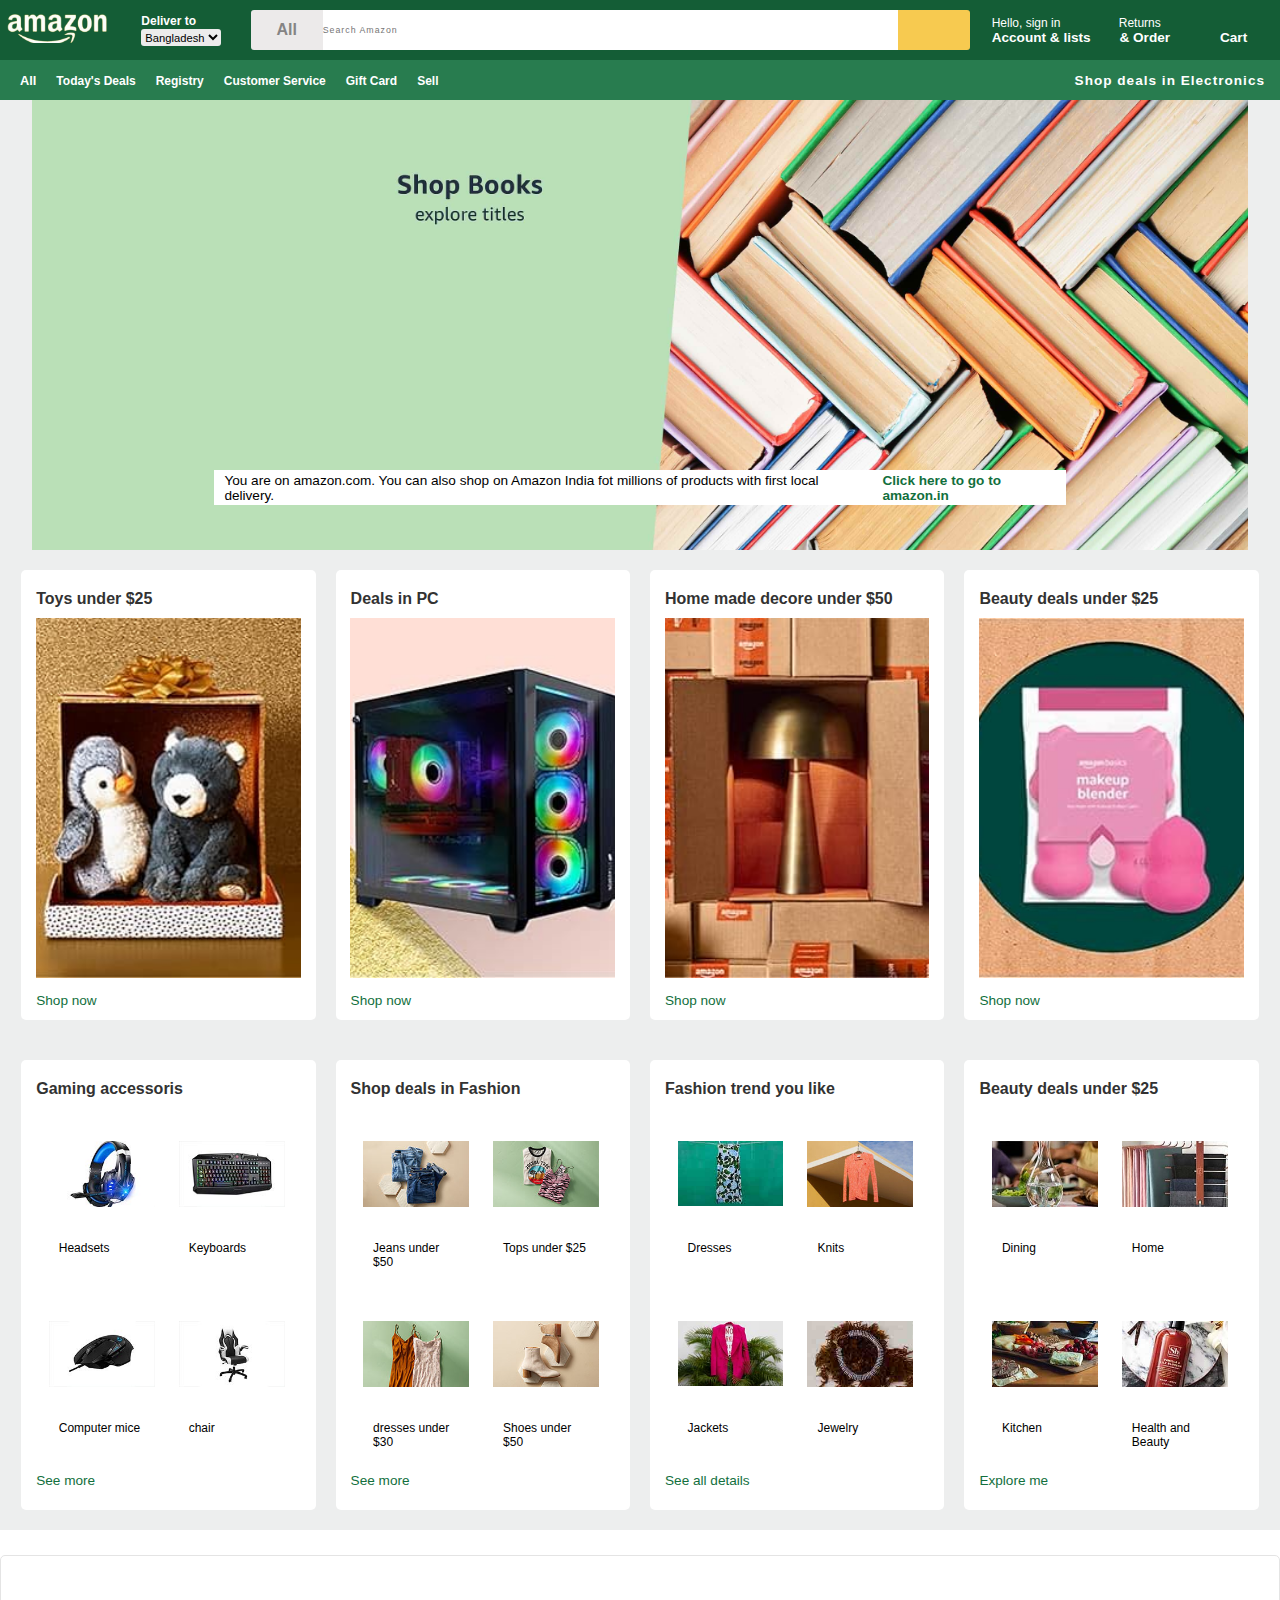
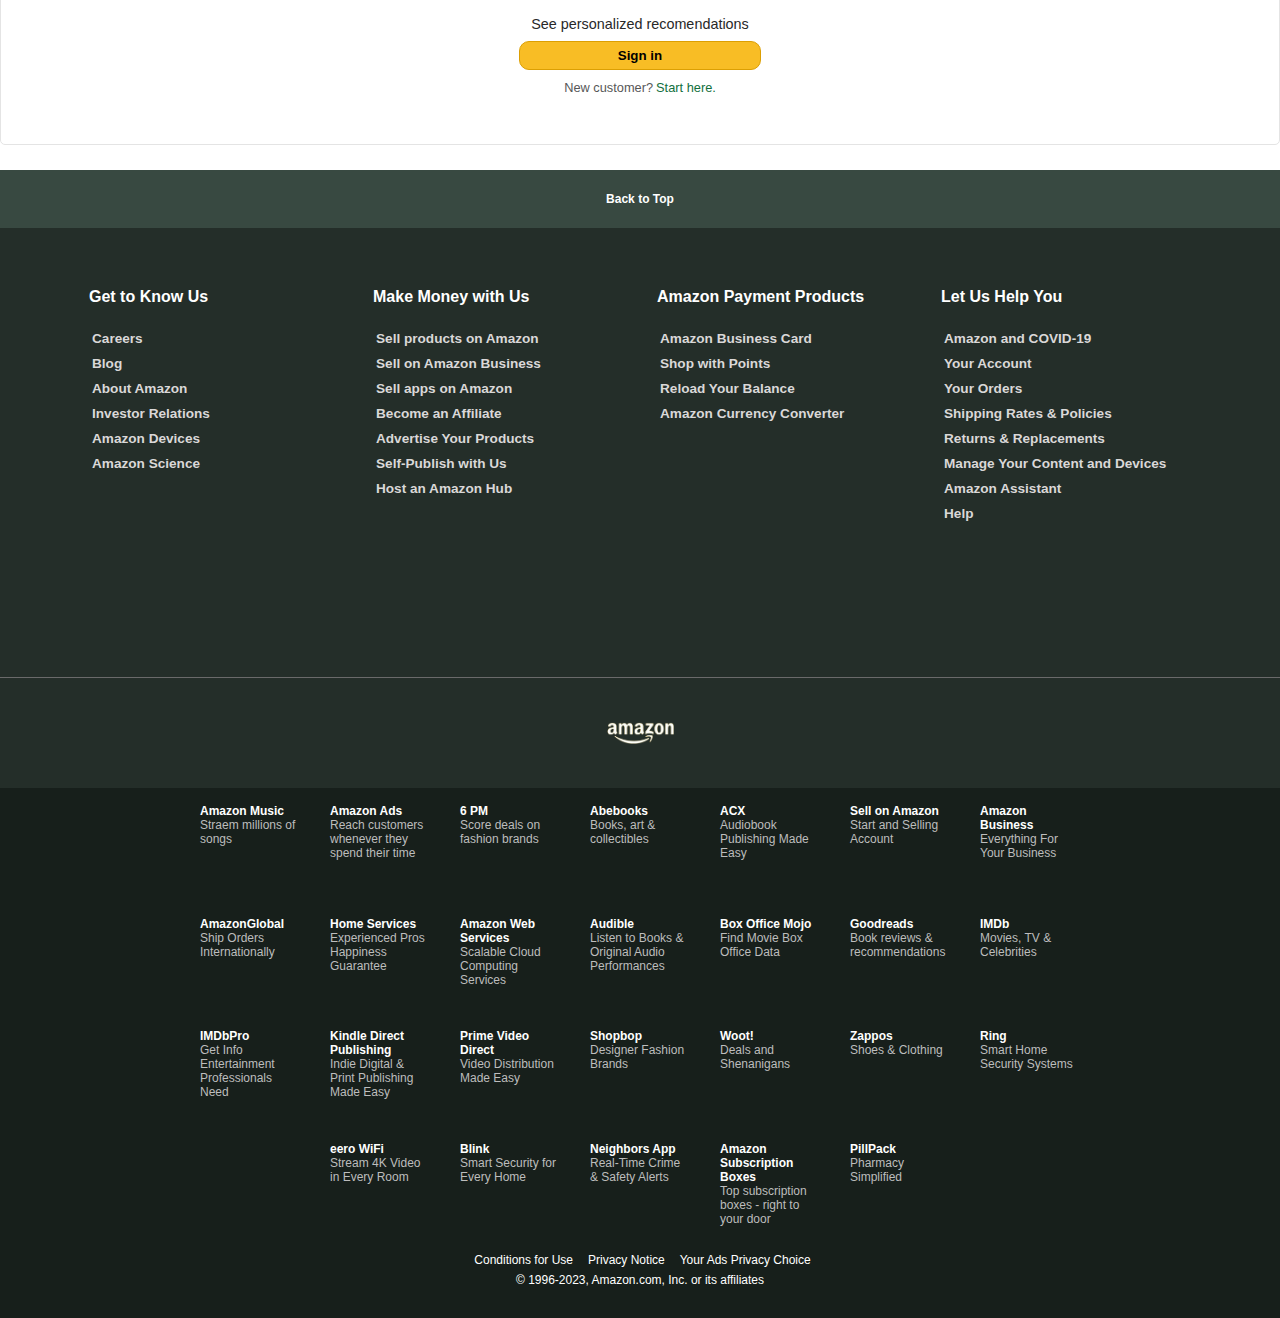
<file: index.html>
<!DOCTYPE html>
<html lang="en">
<head>
    <meta charset="UTF-8">
    <meta name="viewport" content="width=device-width, initial-scale=1.0">
    <title>nav_practice</title>
    <link rel="stylesheet" href="./styles.css">
    <link rel="stylesheet" media="screen and (min-width: 1200px)" href="./large_laptop.css">
    <link rel="stylesheet" media="screen and (min-width: 992px) and (max-width: 1200px)" href="./laptop.css">
    <link rel="stylesheet" media="screen and (min-width: 768px) and (max-width: 992px)" href="./landscap.css">
    <link rel="stylesheet" media="screen and (min-width: 600px) and (max-width: 768px)" href="./tablet.css">
    <link rel="stylesheet" media="screen and (max-width: 600px)" href="./mobile.css">
    <link rel="stylesheet" href="https://cdnjs.cloudflare.com/ajax/libs/font-awesome/6.5.1/css/all.min.css" integrity="sha512-DTOQO9RWCH3ppGqcWaEA1BIZOC6xxalwEsw9c2QQeAIftl+Vegovlnee1c9QX4TctnWMn13TZye+giMm8e2LwA==" crossorigin="anonymous" referrerpolicy="no-referrer" />
</head>
<body>
    <header>
        <div class="nav">

            <!-- nav logo -->
            <div class="nav_logo ">
                <div class="nav_logo_img">

                </div>
            </div>
    
            <!-- nav location -->
            <div class="nav_location ">
                <div class="location_logo">
                    <i class="fa-solid fa-location-dot"></i>
                </div>
                <div class="location_details">
                    <h5>Deliver to</h5>
                    <select class="country_selection" name="country" id="">
                        <option value="country">Bangladesh</option>
                        <option value="country">India</option>
                        <option value="country">Pakistan</option>
                        <option value="country">Nepal</option>
                        <option value="country">Sri-lanka</option>
                        <option value="country">Mayanmar</option>
                    </select>
                </div>
            </div>

            <div class="nav_search">
                <div class="search_type">
                    all
                </div>
                <div class="nav_search_bar">
                    <input class="nav_search_bar_details" type="text" placeholder="search amazon">
                </div>
                <div class="nav_search_logo">
                    <i class="fa-sharp fa-solid fa-magnifying-glass"></i>
                </div>
            </div>

            <div class=" nav_sign border">
                <a href="./sign.html">
                    <h5>Hello, sign in</h5>
                    <h1>Account & lists</h1>
                </a>
                
            </div>

            <div class="nav_returns border">
                <h5>Returns</h5>
                <h1>& Order</h1>
            </div>

            <div class="nav_cart border">
                <div class="nav_cart_logo">
                    <i class="fa-solid fa-cart-plus"></i>
                </div>
                <p>cart</p>
            </div>
            
        </div>
        <div class="nav_details">
            <ul class="nav_links  ">
                <li>
                    <a href="#" class="menue border1 " >
                      <i class="fa-solid fa-bars"></i>
                      <p>all</p>
                    </a>
                </li>
                <li>
                    <a href="#" class="border1">today's deals</a>
                </li> 
                <li>
                    <a href="#" class="border1">registry</a>
                </li> 
                <li>
                    <a href="#" class="border1">customer service</a>
                </li>
                <li>
                    <a href="#" class="border1">gift card</a>
                </li>
                <li>
                    <a href="#" class="border1">sell</a>
                </li> 
            </ul>
            <p1 class="border2">
                Shop deals in Electronics
            </p1>
        </div>
    </header>

    <!-- .....hero section....... -->

    <div class="hero_section">
        <div class="hero_section_background">
            <p>
            You are on amazon.com. You can also shop on Amazon India fot millions of products with first local delivery.
            <a href="#">Click here to go to amazon.in</a>
            </p>
        </div>
        
    </div>

    <!-- ........shop section....... -->
         
    <div class="shop">

        <!-- first row for shop  -->
        <div class="box">
            <h2>Toys under $25</h2>
            <div class="box_image_1">
                <div class="box1"></div>
            </div>
            <p>Shop now</p>
        </div>
        <div class="box">
            <h2>Deals in PC</h2>
            <div class="box_image_1">
                <div class="box2"></div>
            </div>
            <p>Shop now</p>
        </div>
        <div class="box">
            <h2>Home made decore under $50</h2>
            <div class="box_image_1">
                <div class="box3"></div>
            </div>
            <p>Shop now</p>
        </div>
        <div class="box">
            <h2>Beauty deals under $25</h2>
            <div class="box_image_1">
                <div class="box4"></div>
            </div>
            <p>Shop now</p>
        </div>

        <!-- second row for shop  -->

        <div class="box">
            <h2>Gaming accessoris</h2>
            <div class="box_image_2">
                <div class="box4_1">
                    <div class="box4_1_1"></div>
                    <p>Headsets</p>
                </div>
                <div class="box4_1">
                    <div class="box4_1_2"></div>
                    <p>Keyboards</p>
                </div>
                <div class="box4_1">
                    <div class="box4_1_3"></div>
                    <p>Computer mice</p>
                </div>
                <div class="box4_1">
                    <div class="box4_1_4"></div>
                    <p>chair</p>
                </div>
            </div>
            <p>See more</p>
        </div>
        <div class="box">
            <h2>Shop deals in Fashion</h2>
            <div class="box_image_2">
                <div class="box4_1">
                    <div class="box4_1_5"></div>
                    <p>Jeans under $50</p>
                </div>
                <div class="box4_1">
                    <div class="box4_1_6"></div>
                    <p>Tops under $25</p>
                </div>
                <div class="box4_1">
                    <div class="box4_1_7"></div>
                    <p>dresses under $30</p>
                </div>
                <div class="box4_1">
                    <div class="box4_1_8"></div>
                    <p>Shoes under $50</p>
                </div>
            </div>
            <p>See more</p>
        </div>
        <div class="box">
            <h2>Fashion trend you like</h2>
            <div class="box_image_2">
                <div class="box4_1">
                    <div class="box4_1_9"></div>
                    <p>Dresses</p>
                </div>
                <div class="box4_1">
                    <div class="box4_1_10"></div>
                    <p>Knits</p>
                </div>
                <div class="box4_1">
                    <div class="box4_1_11"></div>
                    <p>Jackets</p>
                </div>
                <div class="box4_1">
                    <div class="box4_1_12"></div>
                    <p>Jewelry</p>
                </div>
            </div>
            <p>See all details</p>
        </div>
        <div class="box">
            <h2>Beauty deals under $25</h2>
            <div class="box_image_2">
                <div class="box4_1">
                    <div class="box4_1_13"></div>
                    <p>Dining</p>
                </div>
                <div class="box4_1">
                    <div class="box4_1_14"></div>
                    <p>Home</p>
                </div>
                <div class="box4_1">
                    <div class="box4_1_15"></div>
                    <p>Kitchen</p>
                </div>
                <div class="box4_1">
                    <div class="box4_1_16"></div>
                    <p>Health and Beauty</p>
                </div>
            </div>
            <p>Explore me</p>
        </div>
    </div>

    <!-- ......footer...... -->

    <footer>
        <!-- footer sign -->
        <div class="footer_sign">
            <p1>See personalized recomendations</p1>
            <div class="footer_button">
                <button>Sign in </button>
            </div>
            <p2>New customer?<a href="#">Start here.</a></p2>
        </div>

        <!-- back to top section -->
        <div class="back_to_top">
            <p>Back to Top</p>
        </div>

        <!-- footer link -->
        <div class="footer_link">
            <div class="footer_link_part">
                <h2>Get to Know Us</h2>
                <p>Careers</p>
                <p> Blog</p>
                <p> About Amazon</p>
                <p> Investor Relations</p>
                <p>Amazon Devices</p>
                <p>Amazon Science</p>
            </div>
            <div class="footer_link_part">
                <h2>Make Money with Us</h2>
                <p>Sell products on Amazon</p>
                <p>Sell on Amazon Business</p>
                <p>Sell apps on Amazon</p>
                <p>Become an Affiliate</p>
                <p>Advertise Your Products</p>
                <p>Self-Publish with Us</p>
                <p>Host an Amazon Hub</p>
            </div>
            <div class="footer_link_part">
                <h2>Amazon Payment Products</h2>
                <p>Amazon Business Card</p>
                <p>Shop with Points</p>
                <p>Reload Your Balance</p>
                <p>Amazon Currency Converter</p>
            </div>
            <div class="footer_link_part">
                <h2>Let Us Help You</h2>
                <p>Amazon and COVID-19</p>
                <p>Your Account</p>
                <p>Your Orders </p>
                <p>Shipping Rates & Policies</p>
                <p>Returns & Replacements</p>
                <p>Manage Your Content and Devices</p>
                <p>Amazon Assistant</p>
                <p>Help</p>
            </div>
        </div>

        <!-- footer logo -->
        <div class="footer_logo">
            <img src="./images/amazon_logo-removebg-preview.png" alt="">
        </div>
    </footer>

    <!-- .......copy right...... -->

    <div class="copy_right">
        <div class="copy_right_top">
            <div class="copy_right_deals">
                <div class="copy_right_links">
                    <h6>Amazon Music</h6>
                    <p>Straem millions of songs</p>
                </div>
                <div class="copy_right_links">
                    <h6>Amazon Ads</h6>
                    <p>Reach customers whenever they spend their time</p>
                </div>
                <div class="copy_right_links">
                    <h6>6 PM</h6>
                    <p>Score deals on fashion brands</p>
                </div>
                <div class="copy_right_links">
                    <h6>Abebooks</h6>
                    <p>Books, art & collectibles</p>
                </div>
                <div class="copy_right_links">
                    <h6>ACX</h6>
                    <p>Audiobook Publishing Made Easy</p>
                </div>
                <div class="copy_right_links">
                    <h6>Sell on Amazon</h6>
                    <p>Start and Selling Account</p>
                </div>
                <div class="copy_right_links">
                    <h6>Amazon Business </h6>
                    <p>Everything For Your Business</p>
                </div>
                <div class="copy_right_links">
                    <h6>AmazonGlobal</h6>
                    <p>Ship Orders Internationally</p>
                </div>
                <div class="copy_right_links">
                    <h6>Home Services</h6>
                    <p>Experienced Pros Happiness Guarantee</p>
                </div>
                <div class="copy_right_links">
                    <h6>Amazon Web Services</h6>
                    <p>Scalable Cloud Computing Services</p>
                </div>
                <div class="copy_right_links">
                    <h6>Audible</h6>
                    <p>Listen to Books & Original Audio Performances</p>
                </div>
                <div class="copy_right_links">
                    <h6>Box Office Mojo</h6>
                    <p>Find Movie Box Office Data</p>
                </div>
                <div class="copy_right_links">
                    <h6>Goodreads</h6>
                    <p>Book reviews & recommendations</p>
                </div>
                <div class="copy_right_links">
                    <h6>IMDb</h6>
                    <p>Movies, TV & Celebrities</p>
                </div>
                <div class="copy_right_links">
                    <h6>IMDbPro</h6>
                    <p>Get Info Entertainment Professionals Need</p>
                </div>
                <div class="copy_right_links">
                    <h6>Kindle Direct Publishing</h6>
                    <p>Indie Digital & Print Publishing Made Easy</p>
                </div>
                <div class="copy_right_links">
                    <h6>Prime Video Direct</h6>
                    <p>Video Distribution Made Easy</p>
                </div>
                <div class="copy_right_links">
                    <h6>Shopbop</h6>
                    <p>Designer Fashion Brands</p>
                </div>
                <div class="copy_right_links">
                    <h6>Woot!</h6>
                    <p>Deals and Shenanigans</p>
                </div>
                <div class="copy_right_links">
                    <h6>Zappos</h6>
                    <p>Shoes & Clothing</p>
                </div>
                <div class="copy_right_links">
                    <h6>Ring</h6>
                    <p>Smart Home Security Systems</p>
                </div>
                <div class="copy_right_links">
                    <h6>eero WiFi</h6>
                    <p>Stream 4K Video in Every Room</p>
                </div>
                <div class="copy_right_links">
                    <h6>Blink</h6>
                    <p>Smart Security for Every Home</p>
                </div>
                <div class="copy_right_links">
                    <h6>Neighbors App</h6>
                    <p>Real-Time Crime & Safety Alerts</p>
                </div>
                <div class="copy_right_links">
                    <h6>Amazon Subscription Boxes</h6>
                    <p>Top subscription boxes - right to your door</p>
                </div>
                <div class="copy_right_links">
                    <h6>PillPack</h6>
                    <p>Pharmacy Simplified</p>
                </div>
            </div>
        </div>
        <div class="copy_right_bottom">
            <div class="copy_right_bottom_conditions">
                <h6>Conditions for Use</h6>
                <h6>Privacy Notice</h6>
                <h6>Your Ads Privacy Choice</h6>
            </div>
            <div class="copy_right_details">
                <p>&copy; 1996-2023, Amazon.com, Inc. or its affiliates</p>
            </div>
        </div>
    </div>
    
</body>
</html>
</file>
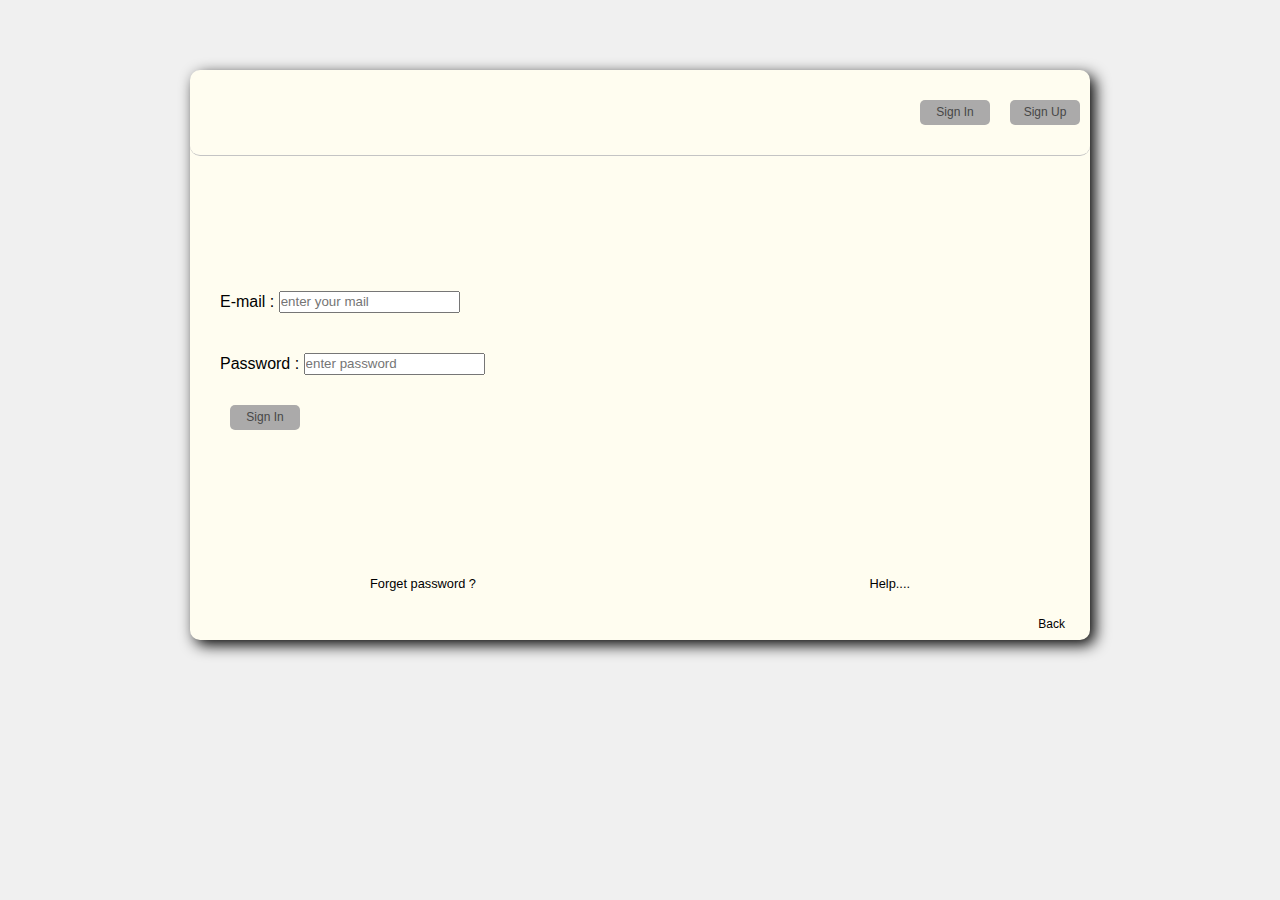
<file: sign.html>
<!DOCTYPE html>
<html lang="en">
<head>
    <meta charset="UTF-8">
    <meta name="viewport" content="width=device-width, initial-scale=1.0">
    <title>Amazon_sign</title>
    <link rel="stylesheet" href="https://cdnjs.cloudflare.com/ajax/libs/font-awesome/6.5.1/css/all.min.css" integrity="sha512-DTOQO9RWCH3ppGqcWaEA1BIZOC6xxalwEsw9c2QQeAIftl+Vegovlnee1c9QX4TctnWMn13TZye+giMm8e2LwA==" crossorigin="anonymous" referrerpolicy="no-referrer" />
    <link rel="stylesheet" href="./sign.css">
</head>
<body>
    <div class="sign_form">
        <div class="button">
            <div class="sign_in_button">
                <button>sign in</button>
            </div>
            <div class="sign_up_button">
                <button>sign up</button>
            </div>
        </div>
        <div class="sign_in_form">
            <label for="mail">
                E-mail : <input type="text" placeholder="enter your mail" id="mail">
            </label>
            <label for="password">
                Password : <input type="password" placeholder="enter password" id="password">
            </label>
            <button>sign in <i class="fa-solid fa-arrow-right-from-bracket"></i></button>
        </div>
        <div class="form_link">
            <a href="#">Forget password ?</a>
            <a href="#">Help....</a>
        </div>
        <div>
            <a href="index.html" class="sign_in_back">
                <i class="fa-solid fa-angles-left "></i>
                <p>Back</p>
            </a>
        </div>
       
    </div>

</body>
</html>
</file>
<file: styles.css>
*{
    margin: 0px;
    padding: 0px;
    box-sizing: border-box;
    font-family: Arial, Helvetica, sans-serif;
    /* background-color: rgb(237, 237, 237); */
    /* text-align: center; */
}
/* .......nav........ */
.nav{
    /* border: 1px solid red; */
    height: 60px;
    background-color: #145d36;
    display: flex;
    justify-content: center;
    align-items: center; 
    cursor: pointer;
}
.border:hover{
    border: 1px solid white;
    border-radius: 3px;
}
/* ........nav logo....... */
.nav_logo {
    width: 100px;
    height: 35px;
    margin-left: 7px;
}
.nav_logo_img{
    background-image:url(./images/amazon_logo-removebg-preview.png);
    width: 100px;
    height:30px;
    background-repeat: no-repeat;
    background-size: cover;
    display: flex;
    justify-content: center;
    align-items: center;
    
}
/* ..........nav location.......... */

.nav_location{
    /* border: 1px solid red; */
    width: 120px;
    height: 40px;
    display: flex;
    justify-content: center;
    align-items: center;
    color: white;
    margin-left: 20px;
}
.location_logo{
    /* border: 1px solid red; */
    margin-top: 9px;
    margin-right: 5px;
    font-size: 16px;
}
.nav_location h5{
   font-size: .75rem;
}
.country_selection{
    height: 17px;
    font-size: .70rem;
    border: none;
    background-color: #ececec;
    border-radius: 3px;
}

/* ........nav search.......... */

.nav_search{
    /* border: 1px solid red; */
    display: flex;
    justify-content: center;
    align-items: center;
    width: 65%;
    height: 40px;
    margin-left: 20px;
}
.nav_search:hover{
    box-shadow: 2px 2px 5px black;
}

.search_type{
    /* border: 1px solid red; */
    height: 100%;
    width: 5%;
    display: flex;
    justify-content: center;
    align-items: center;
    text-transform: capitalize;
    font-size: 1rem;
    font-weight: 600;
    color: rgb(133, 132, 132);
    border-top-left-radius:3px ;
    border-bottom-left-radius:3px ;
    background-color: rgb(236, 234, 234);
}
.nav_search_bar{
    height: 100%;
    width: 90%;
    display: flex;
    justify-content: center;
    align-items: center;
    border-style: none;
}
.nav_search_bar_details{
    height: 100%;
    width: 100%;
    text-transform: capitalize;
    font-size: .55rem;
    letter-spacing: 1px;
    font-weight:400;
    border-style: none;
}
.nav_search_logo{
    /* border: 1px solid red; */
    border-style: none;
    height: 100%;
    width: 15%;
    display: flex;
    justify-content: center;
    align-items: center;
    color: rgb(72, 72, 71);
    border-top-right-radius: 3px;
    border-bottom-right-radius: 3px;
    font-weight: 900;
    background-color: rgb(247, 202, 80);
}

/* ...........nav sign......... */

.nav_sign{
    /* border: 1px solid red; */
    height: 40px;
    width: 130px;
    display: flex;
    flex-direction: column;
    justify-content: center;
    align-items: center;
    color: white;
    margin-left: 15px;
}
.nav_sign a{
    text-decoration: none;
    color: white;
}
.nav_sign h5{
    font-size: 0.75rem;
    font-weight: lighter;
    margin-left: 0px;
}
.nav_sign h1{
    font-size: .85rem;
    font-weight: 600;
}

/* .............nav returns............ */
.nav_returns{
    
    /* border: 1px solid red; */
    height: 40px;
    width: 75px;
    display: flex;
    flex-direction: column;
    justify-content: center;
    align-items: center;
    color: white;
    margin-left: 15px;
}
.nav_returns h5{
    font-size: 0.75rem;
    font-weight: lighter;
    margin-left: -10px;
}
.nav_returns h1{
    font-size: .85rem;
    font-weight: 600;
}

/* .........nav cart......... */

.nav_cart{
    /* border: 1px solid red; */
    height: 40px;
    width: 90px;
    display: flex;
    justify-content: center;
    align-items: center;
    margin-left: 15px;
}
.nav_cart_logo{
    /* border: 1px solid red; */
    font-size: 30px;
    color: white;
}
.nav_cart p{
    /* border: 1px solid red; */
    font-size: .85rem;
    text-transform: capitalize;
    font-weight: 900;
    color: white;
    margin-left: 5px;
    margin-top: 15px;
}

/* .........nav details.......... */

.nav_details{
    /* border: 1px solid red; */
    width: 100%;
    height: 40px;
    background-color:#287c4f ;
    display: flex;
    justify-content:flex-start;
    align-items: center;
    box-sizing: border-box;
}
.nav_links{
    display: flex;
    justify-content: flex-start;
    align-items: center;
    text-decoration: none;
    width: 80%;
}
.nav_links li{
    /* border: 1px solid red; */
    list-style-type: none;
    height: 100%;
}
.nav_links li a{
    /* border: 1px solid red; */
    height: 100%;
    text-decoration: none;
    color: white;
    text-transform:capitalize;
    padding: 10px;
    margin-left: 10px;
    cursor: pointer;
    font-size: .75rem;
    font-weight: 600;
    /* display: block; */
    padding: 10px 5px;
    
}
.menue{
    /* border: 1px solid red; */
    display: flex;
    justify-content: center;
    align-items: center;
    text-decoration: none;
}
.menue i{
    font-size: 1rem;
    /* padding-right: 5px; */
    margin-right: 5px;
}
.menue p{
    font-size: .80rem;
    font-weight: 900;
}

.border1:hover{
    color: #e8eae8;
    text-shadow: 1px 1px 2px black;
    transition: 0.3s;
}
.nav_details p1{
    /* border: 1px solid red; */
    color: white;
    font-size: .85rem;
    font-weight: 600;
    letter-spacing: 1px;
    height: 30px;
    width: 20% ;
    /* text-align: center;
    align-items: center; */
    display: flex;
    justify-content: flex-end;
    align-items: center;
    cursor: pointer;
    padding-right: 15px;
}

/* ..........hero_section......... */
 
/* hero background image  */
.hero_section{
    width: 100%;
    display: flex;
    justify-content: center;
    align-items: center;
    background-color: #ecededef;
}
.hero_section_background{
    background-image: url(./images/background_1.jpg);
    width: 95%;
    height: 450px;
    background-repeat: no-repeat;
    background-size: cover;
    display: flex;
    justify-content: center;
    align-items:flex-end;
    cursor: pointer;
}

/* hero section text   */
           
.hero_section p{
    font-size: .85rem;
    background-color: white;
    height: 35px;
    width: 70%;
    display: flex;
    justify-content: center;
    align-items: center;
    margin-bottom: 45px;
}
.hero_section p a{
    text-decoration: none;
    color: #126f3d;
    font-size: .85rem;
    font-weight: 600;
    margin-left: 10px;
}

/* ..........shop........... */

.shop{
    /* border: 1px solid red; */
    width: 100%;
    display: flex;
    justify-content: center;
    align-items: center;
    flex-wrap: wrap;
    background-color: #ecededef;
}

/* ............first row......... */

.box{
    /* border: 1px solid red; */
    width: 23%;
    height: 500px;
    margin: 20px 10px;
    padding: 10px;
    background-color: white;
    border-radius: 5px;
}
.box h2{
    font-size: 1.25rem;
    color: rgb(50, 50, 50);
    margin-top: 20px;
    margin-left: 18px;
    cursor: pointer;
}
.box_image_1{
    /* border: 1px solid red; */
    width: 90%;
    height: 80%;
    margin-left: 20px;
    margin-top: 10px;
   
}
.box1{
    /* border: 1px solid blue; */
    height: 100%;
    width: 100%;
    background-image: url(./images/box1.jpg);
    background-repeat: no-repeat;
    background-size: cover;
    background-position: center;
}
.box2{
    /* border: 1px solid blue; */
    height: 100%;
    width: 100%;
    background-image: url(./images/box2.jpg);
    background-repeat: no-repeat;
    background-size: cover;
    background-position: center;
}
.box3{
    /* border: 1px solid blue; */
    height: 100%;
    width: 100%;
    background-image: url(./images/box3.jpg);
    background-repeat: no-repeat;
    background-size: cover;
    background-position: center;
}
.box4{
    /* border: 1px solid blue; */
    height: 100%;
    width: 100%;
    background-image: url(./images/box4.jpg);
    background-repeat: no-repeat;
    background-size: cover;
    background-position: center;
}

.box p{
    font-size: .85rem;
    color:#126f3d ;
    padding: 5px;
    margin-top: 10px;
    margin-left: 13px;
    cursor: pointer;
}

.box p:hover{
    text-decoration: underline;
}

/* ...........second row............ */

.box_image_2{
    /* border: 1px solid red; */
    width: 90%;
    height: 80%;
    margin-left: 20px;
    margin-top: 10px;
    display: flex;
    justify-content: center;
    align-items: center;
    flex-wrap: wrap;
}
.box4_1{
    height: 40%;
    width: 40%;
    /* border: 1px solid red; */
    margin: 15px;
}
.box4_1_1{
    background-image: url(./images/box4_1_1.jpg);
    height: 80%;
    width: 100%;
    background-repeat: no-repeat;
    background-size: contain;
    background-position: center;
}
.box4_1_2{
    height: 80%;
    width: 100%;
    background-image:url(./images/box4_1_2.jpg);
    background-repeat: no-repeat;
    background-size:contain;
    background-position: center;
}
.box4_1_3{
    height: 80%;
    width: 100%;
    background-image:url(./images/box4_1_3.jpg);
    background-repeat: no-repeat;
    background-size:contain;
    background-position: center;
}
.box4_1_4{
    height: 80%;
    width: 100%;
    background-image:url(./images/box4_1_4.jpg);
    background-repeat: no-repeat;
    background-size:contain;
    background-position: center;
}
.box4_1_5{
    height: 80%;
    width: 100%;
    background-image:url(./images/box4_1_5.jpg);
    background-repeat: no-repeat;
    background-size:contain;
    background-position: center;
}
.box4_1_6{
    height: 80%;
    width: 100%;
    background-image:url(./images/box4_1_6.jpg);
    background-repeat: no-repeat;
    background-size:contain;
    background-position: center;
}
.box4_1_7{
    height: 80%;
    width: 100%;
    background-image:url(./images/box4_1_7.jpg);
    background-repeat: no-repeat;
    background-size:contain;
    background-position: center;
}
.box4_1_8{
    height: 80%;
    width: 100%;
    background-image:url(./images/box4_1_8.jpg);
    background-repeat: no-repeat;
    background-size:contain;
    background-position: center;
}
.box4_1_9{
    height: 80%;
    width: 100%;
    background-image:url(./images/box4_1_9.jpg);
    background-repeat: no-repeat;
    background-size:contain;
    background-position: center;
}
.box4_1_10{
    height: 80%;
    width: 100%;
    background-image:url(./images/box4_1_10.jpg);
    background-repeat: no-repeat;
    background-size:contain;
    background-position: center;
}
.box4_1_11{
    height: 80%;
    width: 100%;
    background-image:url(./images/box4_1_11.jpg);
    background-repeat: no-repeat;
    background-size:contain;
    background-position: center;
}
.box4_1_12{
    height: 80%;
    width: 100%;
    background-image:url(./images/box4_1_12.jpg);
    background-repeat: no-repeat;
    background-size:contain;
    background-position: center;
}
.box4_1_13{
    height: 80%;
    width: 100%;
    background-image:url(./images/box4_1_13.jpg);
    background-repeat: no-repeat;
    background-size:contain;
    background-position: center;
}
.box4_1_14{
    height: 80%;
    width: 100%;
    background-image:url(./images/box4_1_14.jpg);
    background-repeat: no-repeat;
    background-size:contain;
    background-position: center;
}
.box4_1_15{
    height: 80%;
    width: 100%;
    background-image:url(./images/box4_1_15.jpg);
    background-repeat: no-repeat;
    background-size:contain;
    background-position: center;
}
.box4_1_16{
    height: 80%;
    width: 100%;
    background-image:url(./images/box4_1_16.jpg);
    background-repeat: no-repeat;
    background-size:contain;
    background-position: center;
}
.box4_1 p{
    color: black;
    margin: 10px;
    font-size: .75rem;
    cursor: pointer;
}
.box4_1 p:hover{
    text-decoration: none;
}

/* ........footer....... */

/* footer sign */

.footer_sign{
    border: 0.5px solid #e4e4e4;
    border-radius: 5px;
    width: 100%;
    height: 190px;
    text-align: center;
    margin: 25px 0px;
}
.footer_sign p1{
    display: block;
    margin-top: 60px;
    font-size: .90rem;
    color: #282828;
}
.footer_button{
    /* border: 1px solid red; */
    width: 100%;
    display: flex;
    justify-content: center;
    align-items: center;
}
.footer_sign .footer_button button{
    display: block;
    margin-top: 9px;
    height: 29px;
    width: 242px;
    margin-left: 0px;
    background-color:  #f8bd25;
    border:.5px solid #dc9f03;
    border-radius: 10px;
    font-weight: 600;
    cursor: pointer;
}
.footer_sign p2{
    margin-top: 10px;
    display: block;
    font-size: .80rem;
    color: #575757 ;
}
.footer_sign p2 a{
    margin-left: 3px;
    text-decoration: none;
    color: #126f3d;
}
.footer_sign p2 a:hover{
    color: #be4b21;
}

/* back to top section */

.back_to_top{
    /* border: 1px solid red; */
    height: 58px;
    width: 100%;
    display: flex;
    justify-content: center;
    align-items: center;
    background-color: #384941;
    cursor: pointer;
}
.back_to_top p{
    font-size: .75rem;
    color: white;
    font-weight: 600;
}
.back_to_top:hover{
    background-color: #4d5e56;
}

/* footer link */
.footer_link{
    /* border: 1px solid red; */
    height: 450px;
    width: 100%;
    display: flex;
    justify-content: center;
    align-items: center;
    background-color:#242e29 ;
    border-bottom: 0.5px solid rgb(106, 106, 106);
}
.footer_link_part{
    /* border: 1px solid red; */
    height: 300px;
    width: 250px;
    margin: 0px 17px 30px 17px;
    color: white;
    cursor: pointer;
}
.footer_link_part h2{
    font-size: 1rem;
    margin-bottom: 20px;
    font-weight: 600;
}
.footer_link_part p{
    font-size: .85rem;
    line-height: 25px;
    margin-left: 3px;
    color: rgb(218, 216, 216);
    font-weight: 600;
}
.footer_link_part p:hover{
    text-decoration: underline;
}

/* ......footer logo...... */
.footer_logo{
    background-color: #242e29;
    height: 110px;
    width: 100%;
    display: flex;
    justify-content: center;
    align-items: center;
}
.footer_logo img{
    width: 67px;
    cursor: pointer;
}

/* .......copy right...... */
.copy_right{
    /* border: 1px solid red; */
    height: 530px;
    width: 100%;
    background-color: #171f1b ;
}

/* copy right top */
.copy_right_top{
    /* border: 1px solid red; */
    height: 450px;
    width: 100%;
    display: flex;
    justify-content: center;
    align-items: center;
    flex-wrap: wrap;
}
.copy_right_deals{
    /* border: 1px solid red; */
    height: 450px;
    width: 60%;
    display: flex;
    justify-content: center;
    align-items: center;
    flex-wrap: wrap;
}
.copy_right_links{
    /* border: 1px solid red; */
    height: 80px;
    width: 100px;
    margin: 4px 30px;
    cursor: pointer;
}
.copy_right_links h6{
    font-size: .75rem;
    font-weight: 600;
    color: white;
}
.copy_right_links p{
    font-size: .75rem;
    color: rgb(189, 189, 189);
}
.copy_right_links h6:hover{
    text-decoration: underline;
}
.copy_right_links p:hover{
    text-decoration: underline;
}

/* copy right bottom */
.copy_right_bottom{
    /* border: 1px solid red; */
    height: 80px;
    width: 100%;
    color: white;
}
.copy_right_bottom_conditions{
    width: 100%;
    display: flex;
    justify-content: center;
    align-items: center;
}
.copy_right_bottom_conditions h6{
    /* border: 1px solid red; */
    display: inline-block;
    margin: 15px 5px 0px 10px;
    font-size: .75rem;
    font-weight: 400;
    cursor: pointer;
}
.copy_right_bottom_conditions h6:hover{
    text-decoration: underline;
}
.copy_right_details{
    font-size: .75rem;
    margin-top: 6px;
    display: flex;
    justify-content: center;
    align-items: center;
}
</file>
<file: large_laptop.css>
*{
    box-sizing: border-box;
    margin: 0px;
    padding: 0px;
}
/* ........nav search.......... */

.search_type{
    /* border: 1px solid red; */
    height: 100%;
    width: 10%;
}
.nav_search_bar{
    height: 100%;
    width: 80%;
}
.nav_search_logo{
    border-style: none;
    height: 100%;
    width: 10%;
}

/* .........nav cart......... */
.nav_cart{
    /* border: 1px solid red; */
    height: 40px;
    width: 90px;
    display: flex;
    justify-content: center;
    align-items: center;
    margin: 0px 10px 0px 15px;
}

/* ..........hero section......... */

/* hero section text   */
.hero_section p{
    padding-left: 10px;
}
.hero_section p a{
    text-decoration: none;
    color: #126f3d;
    font-size: .85rem;
    font-weight: 600;
    margin-left: 10px;
    padding-left: 20px;
}

/* ........shop....... */

/* ............first row......... */
.box{
    /* border: 1px solid red; */
    width: 23%;
    height: 450px;
    margin: 20px 10px;
    padding: 0px;
    background-color: white;
    border-radius: 5px;
}
.box h2{
    font-size: 1rem;
    margin-left: 15px;
}
.box_image_1{
    /* border: 1px solid red; */
    width: 90%;
    height: 80%;
    margin-left: 14.5px;
    margin-top: 10px;
}
.box p{
    font-size: .85rem;
    color:#126f3d ;
    padding: 5px;
    margin-top: 10px;
    margin-left: 10px;
    cursor: pointer;
}
/* ...........second row............ */
.box_image_2{
    /* border: 1px solid red; */
    width: 90%;
    height: 80%;
    margin-left: 13px;
    margin-top: 0px;
    display: flex;
    justify-content: center;
    align-items: center;
    flex-wrap: wrap;
}
.box4_1{
    height: 40%;
    width: 40%;
    /* border: 1px solid red; */
    margin: 12px;
}
.box4_1 p{
    color: black;
    margin: 5px;
    font-size: .75rem;
    cursor: pointer;
}
.box4_1 p:hover{
    text-decoration: none;
}

/* ........copy right....... */

.copy_right_deals{
    height: 450px;
    width: 80%;
    display: flex;
    justify-content: center;
    align-items: center;
    flex-wrap: wrap;
}
.copy_right_links{
    /* border: 1px solid red; */
    height: 80px;
    width: 100px;
    margin: 4px 15px;
    cursor: pointer;
}
</file>
<file: laptop.css>
*{
    box-sizing: border-box;
    margin: 0px;
    padding: 0px;
}
/* .......nav........ */
.nav{
    /* border: 1px solid red; */
    height: 45px;
    background-color: #09386b;
}
.border:hover{
    border: 1px solid white;
    border-radius: 3px;
}
/* ........nav logo....... */
.nav_logo {
    width: 110px;
    height: 30px;
    margin-left: 7px;
}
.nav_logo_img{
    width: 90px;
    height:30px;
}
/* ..........nav location.......... */

.nav_location{
    width: 125px;
    height: 30px;
}
.location_logo{
    margin-top: 7px;
    margin-right: 5px;
    font-size: 12px;
}
.nav_location h1{
    font-size: .75rem;
    font-weight: 600;
    text-transform: uppercase;
}
.nav_location h5{
   font-size: .70rem;
}
/* ........nav search.......... */

.nav_search{
    height: 30px;
    margin-left: 15px;
}
.nav_search:hover{
    box-shadow: 2px 2px 5px black;
}

.search_type{
    width: 10%;
    font-size: .70rem;
    font-weight: 900;
}
.nav_search_bar{
    height: 100%;
    width: 80%;
}
.nav_search_bar_details{
    font-size: .65rem;
}
.nav_search_logo{
    /* border: 1px solid red; */
    border-style: none;
    height: 100%;
    width: 10%;
    font-size: .70rem;
}
/* ...........nav sign......... */
.nav_sign{
    height: 30px;
    width: 125px;
}
.nav_sign a{
    text-decoration: none;
    color: white;
}
.nav_sign h5{
    font-size: 0.70rem;
    font-weight: lighter;
}
.nav_sign h1{
    font-size: .75rem;
    font-weight: 600;
}
/* .............nav returns............ */
.nav_returns{
    height: 30px;
    width: 75px;
}
.nav_returns h5{
    font-size: 0.70rem;
    font-weight: lighter;
    margin-left: -5px;
}
.nav_returns h1{
    font-size: .75rem;
    font-weight: 600;
}
/* .........nav cart......... */
.nav_cart{
    /* border: 1px solid red; */
    height: 30px;
    width: 90px;
    margin-right: 7px;
}
.nav_cart_logo{
    /* border: 1px solid red; */
    font-size: 17px;
    color: white;
}
.nav_cart p{
    /* border: 1px solid red; */
    font-size: .75rem;
    margin-left: 5px;
    margin-top: 6px;
}
/* .........nav details.......... */
.nav_details{
    width: 100%;
    height: 35px;
    background-color:#386697 ;
}
.nav_links{
    width: 70%;
    height: 100%;
    display: flex;
    justify-content: flex-start;
    align-items: center;
}
.nav_links li a{
    margin: 0px 20px;
    cursor: pointer;
    font-size: .70rem;
    font-weight: 600;
    padding: 2px 5px;
    display: flex;
    justify-content: center;
    align-items: center;
}
.menue i{
    font-size: .75rem;
    /* padding-right: 5px; */
    margin-right: 5px;
}
.menue p{
    font-size: .75rem;
    font-weight: 900;
}

.border1:hover{
    color: #e8eae8;
    text-shadow: 1px 1px 2px black;
    transition: 0.3s;
}
.nav_details p1{
    /* border: 1px solid red; */
    color: white;
    font-size: .75rem;
    font-weight: 600;
    margin-left: 0px;
    letter-spacing: 1px;
    height: 26px;
    width: 30% ;
    display: flex;
    justify-content: flex-end;
    align-items: center;
    padding: 10px;
}
.border2:hover{
    text-shadow: 2px 2px 2px black;
    transition: .5s;
}

/* ..........hero_section......... */
 
/* hero background image  */

.hero_section_background{
    width: 95%;
    height: 300px;
}
/* hero section text   */
.hero_section p{
    font-size: .70rem;
    background-color: white;
    height: 30px;
    width: 70%;
    display: flex;
    justify-content: center;
    align-items: center;
    margin-bottom: 45px;
    padding-left: 10px;
    border-radius: 5px;
}
.hero_section p a{
    text-decoration: none;
    color: #215995;
    font-size: .70rem;
    font-weight: 600;
    margin-left: 30px;
}

/* ..........shop........... */
/* ............first row......... */
.box{
    width: 22%;
    height: 300px;
    margin: 20px 10px;
    padding: 10px;
    background-color: white;
    border-radius: 5px;
}
.box h2{
    font-size: .80rem;
    color: rgb(50, 50, 50);
    margin-top: 5px;
    margin-left: 6px;
    cursor: pointer;
}
.box_image_1{
    /* border: 1px solid red; */
    width: 95%;
    height: 80%;
    margin-left: 5px;
    margin-top: 10px;
   
}

.box p{
    font-size: .75rem;
    color:#215995 ;
    padding: 5px;
    margin-top: 8px;
    margin-left: 4px;
    cursor: pointer;
}

.box p:hover{
    text-decoration: underline;
}

/* ...........second row............ */
.box_image_2{
    /* border: 1px solid red; */
    width: 90%;
    height: 80%;
    margin-left: 9px;
    margin-top: 0px;
    display: flex;
    justify-content: center;
    align-items: center;
    flex-wrap: wrap;
}
.box4_1{
    height: 45%;
    width: 45%;
    /* border: 1px solid red; */
    margin: 4px;
}
.box4_1 p{
    color: black;
    margin: 0px;
    font-size: .65rem;
    cursor: pointer;
}
.box4_1 p:hover{
    text-decoration: none;
}

/* ........footer....... */

/* footer sign */
.footer_sign{
    border: 0.5px solid #e4e4e4;
    border-radius: 5px;
    width: 100%;
    height: 130px;
    text-align: center;
    margin: 15px 0px;
}
.footer_sign p1{
    display: block;
    margin-top: 40px;
    font-size: .75rem;
    color: #282828;
    letter-spacing: .5px;
}
.footer_sign button{
    margin-top: 13px;
    height: 21px;
    width: 222px;
    margin-left: 376px;
    border-radius: 5px;
    font-size: .75rem;
}
.footer_sign p2{
    margin-top: 5px;
    display: block;
    font-size: .75rem;
    color: #575757 ;
}
.footer_sign p2 a{
    margin-left: 3px;
    text-decoration: none;
    color: #215995;
}
.footer_sign p2 a:hover{
    color: #be4b21;
}
/* back to top section */
.back_to_top{
    height: 42px;
    width: 100%;
}
/* footer link */
.footer_link{
    height: 350px;
    width: 100%;
}
.footer_link_part{
    height: 270px;
    width: 170px;
    margin: 7px 17px 30px 17px;
    color: white;
    cursor: pointer;
}
.footer_link_part h2{
    font-size: .90rem;
    margin-bottom: 10px;
    font-weight: 600;
}
.footer_link_part p{
    font-size: .70rem;
    line-height: 25px;
    margin-left: 0px;
    color: rgb(218, 216, 216);
    font-weight: 600;
}
/* ......footer logo...... */
.footer_logo{
    background-color: #242e29;
    height: 80px;
    width: 100%;
}
.footer_logo img{
    width: 57px;
}

/* .......copy right...... */
.copy_right{
    height: 570px;
    width: 100%;
    background-color: #171f1b ;
}

/* copy right top */
.copy_right_top{
    height: 490px;
    width: 100%;
    display: flex;
    justify-content: center;
    align-items: center;
    flex-wrap: wrap;
}
.copy_right_deals{
    height: 490px;
    width: 80%;
    display: flex;
    justify-content: center;
    align-items: center;
    flex-wrap: wrap;
}
.copy_right_links{
    height: 60px;
    width: 100px;
    margin: 4px 30px;
    cursor: pointer;
}
.copy_right_links h6{
    font-size: .65rem;
    font-weight: 600;
    color: white;
}
.copy_right_links p{
    font-size: .65rem;
    color: rgb(189, 189, 189);
}
.copy_right_links h6:hover{
    text-decoration: underline;
}
.copy_right_links p:hover{
    text-decoration: underline;
}
/* copy right bottom */
.copy_right_bottom{
    height: 80px;
    width: 100%;
    color: white;
}
.copy_right_bottom_conditions h6{
    /* border: 1px solid red; */
    display: inline-block;
    margin: 15px 10px 0px 10px;
    font-size: .75rem;
    font-weight: 400;
    cursor: pointer;
}
.copy_right_bottom_conditions h6:hover{
    text-decoration: underline;
}
.copy_right_details{
    font-size: .60rem;
    margin-top: 6px;
    display: flex;
    justify-content: center;
    align-items: center;
}
</file>
<file: landscap.css>
*{
    box-sizing: border-box;
    margin: 0px;
    padding: 0px;
}
/* .......nav........ */
.nav{
    /* border: 1px solid red; */
    height: 42px;
    background-color: #5b0b0b;
}

/* ........nav logo....... */
.nav_logo {
    width: 75px;
    height: 25px;
    margin-left: 7px;
}
.nav_logo_img{
    width: 65px;
    height:20px;
}

/* ..........nav location.......... */

.nav_location{
    width: 100px;
    height: 30px;
}
.location_logo{
    margin-top: 6px;
    margin-right: 5px;
    font-size: 12px;
}
.country_selection{
    height: 17px;
    font-size: .70rem;
    border: none;
    background-color: #babfbd;
    border-radius: 3px;
}
.nav_location h5{
   font-size: .55rem;
}

/* ........nav search.......... */

.nav_search{
    width: 65%;
    height: 28px;
    margin-left: 10px;
}
.nav_search:hover{
    box-shadow: none;
}

.search_type{
    width: 12%;
    font-size: .60rem;
}
.nav_search_bar{
    height: 100%;
    width: 76%;
}
.nav_search_bar_details{
    font-size: .60rem;
}
.nav_search_logo{
    width: 12%;
    font-size: .70rem;
}

/* ...........nav sign......... */

.nav_sign{
    height: 30px;
    margin-left: 15px;
    width: 110px;
}
.nav_sign a{
    text-decoration: none;
    color: white;
}
.nav_sign h5{
    font-size: 0.55rem;
    font-weight: lighter;
}
.nav_sign h1{
    font-size: .60rem;
}

/* .............nav returns............ */
.nav_returns{
    height: 30px;
    width: 75px;
}
.nav_returns h5{
    font-size: 0.55rem;
    font-weight: lighter;
    margin-left: -3px;
}
.nav_returns h1{
    font-size: .60rem;
    font-weight: 600;
}

/* .........nav cart......... */

.nav_cart{
    height: 30px;
    width: 76px;
    margin-right: 10px;
}
.nav_cart_logo{
    font-size: 15px;
}
.nav_cart p{
    font-size: .60rem;
    margin-top: 0px;
}

/* .........nav details.......... */

.nav_details{
    /* border: 1px solid red; */
    width: 100%;
    height: 30px;
    background-color:#983434 ;
}
.nav_links{
    width: 70%;
    display: flex;
    justify-content: flex-start;
    align-items: center;
}
.nav_links li{
    margin: 10px 20px;
    line-height: 10px;
}
.nav_links li a{
    padding: 0px;
    margin-left: 0px;
    font-size: .50rem;
    padding: 0px 0px;
}
.menue i{
    font-size: .55rem;
}
.menue p{
    font-size: .55rem;
}

.border1:hover{
    color: none;
    text-shadow: none;
    transition: none;
}
.nav_details p1{
    font-size: .60rem;
    font-weight: 600;
    margin-left: 0px;
    margin-right: 10px;
    height: 22px;
    width: 30%;
}

/* ..........hero_section......... */
 
/* hero background image */

.hero_section_background{
    width: 95%;
    height: 270px;
}

/* hero text */
.hero_section p{
    font-size: .65rem;
    height: 25px;
    padding-left: 13px;
}
.hero_section p a{
    color: #823030;
    font-size: .55rem;
}

/* ..........shop.......... */

/* ............first row......... */

.box{
    width: 29%;
    height: 290px;
    margin: 20px 6px;
    padding: 0px;
    background-color: white;
}
.box h2{
    font-size: .60rem;
    color: rgb(50, 50, 50);
    margin-top: 10px;
    margin-left: 10px;
}
.box_image_1{
    width: 90%;
    height: 80%;
    margin-left: 11px;
    margin-top: 10px;
}

.box p{
    font-size: .55rem;
    color:#823030 ;
    padding: 2px;
    margin-top: 7px;
    margin-left: 8px;
}

/* ...........second row............ */

.box_image_2{
    width: 90%;
    height: 80%;
    margin-left: 11px;
    margin-top: 10px;
}
.box4_1{
    height: 25%;
    width: 34%;
    margin: 10px 15px;
}

.box4_1 p{
    margin: 0px;
    font-size: .50rem;
}
.box4_1 p:hover{
    text-decoration: none;
}

/* ........footer....... */

/* footer sign */

.footer_sign{
    border: 0.5px solid #e4e4e4;
    border-radius: 5px;
    width: 100%;
    height: 90px;
    text-align: center;
    margin: 13px 0px;
}
.footer_sign p1{
    display: block;
    margin-top: 30px;
    font-size: .65rem;
    color: #282828;
}
.footer_sign button{
    display: block;
    margin-top: 7px;
    height: 20px;
    width: 70px;
    margin-left: 342px;
    border-radius: 3px;
    font-size: .55rem;
}
.footer_sign p2{
    margin-top: 5px;
    display: block;
    font-size: .55rem;
    color: #575757 ;
}
.footer_sign p2 a{
    color: #be4b21;
}
.footer_sign p2 a:hover{
    color: #126f3d;
}

/* back to top section */

.back_to_top{
    height: 29px;;
}
.back_to_top p{
    font-size: .65rem;
}

/* footer link */
.footer_link{
    height: 285px;
}
.footer_link_part{
    height: 220px;
    width: 120px;
    margin: 0px 17px;
}
.footer_link_part h2{
    font-size: .70rem;
    margin-bottom: 10px;
}
.footer_link_part p{
    font-size: .60rem;
    line-height: 19px;
    margin-left: 0px;
}

/* ......footer logo...... */
.footer_logo{
    height: 43px;
}
.footer_logo img{
    width: 47px;
}

/* .......copy right...... */
.copy_right{
    /* border: 1px solid red; */
    height: 450px;
    width: 100%;
    background-color: #171f1b ;
}

/* copy right top */
.copy_right_top{
    height: 370px;
}
.copy_right_deals{
    height: 350px;
    width: 90%;
}
.copy_right_links{
    height: 40px;
    width: 100px;
    margin: 4px 19px;
}
.copy_right_links h6{
    font-size: .55rem;
}
.copy_right_links p{
    font-size: .50rem;
}
.copy_right_links h6:hover{
    text-decoration: none;
}
.copy_right_links p:hover{
    text-decoration: none;
}

/* copy right bottom */
.copy_right_bottom{
    /* border: 1px solid red; */
    height: 80px;
    width: 100%;
    color: white;
}
.copy_right_bottom_conditions h6{
    /* border: 1px solid red; */
    display: inline-block;
    margin: 15px 5px 0px 10px;
    font-size: .55rem;
}
.copy_right_bottom_conditions h6:hover{
    text-decoration: none;
}
.copy_right_details{
    font-size: .50rem;
    margin-top: 6px;
}








/* ...........finish.......... */
</file>
<file: tablet.css>
*{
    box-sizing: border-box;
    margin: 0px;
    padding: 0px;
}

.nav{
    height: 40px;
    background-color: #144d5d;
}

/* ......nav logo.... */
.nav_logo {
    width: 70px;
    height: 24px;
    margin-left: 5px;
    margin-top:10px ;
}
.nav_logo_img{
    width: 60px;
    height: 19px;
}

/* .....nav location...... */

.nav_location{
    height: 30px;
    width: 100px;
    margin-left: 13px;
}
.location_logo{
    margin-top: 7px;
    margin-right: 5px;
    font-size: 12px;
}
.country_selection{
    height: 17px;
    font-size: .65rem;
    border: none;
    background-color: #babfbd;
    border-radius: 3px;
}
.nav_location h5{
   font-size: .60rem;
}

/* .......nav search...... */
.nav_search{
    height: 30px;
    margin-left: 15px;
    width: 57%;
}
.nav_search:hover{
    box-shadow:none;
}

.search_type{
    width: 15%;
    font-size: .75rem;
    color: rgb(101, 101, 101);
}
.nav_search_bar{
    width: none;
}
.nav_search_bar_details{
    font-size: .70rem;
    letter-spacing: 0px;
}
.nav_search_logo{
    width: 15%;
    font-size: .75rem;
}

/* ........nav sign....... */
.nav_sign{
    height: 30px;
    width: 125px;
    margin-left: 12px;
}
.nav_sign a{
    text-decoration: none;
    color: white;
}
.nav_sign h5{
    font-size: 0.55rem;
    font-weight: lighter;
}
.nav_sign h1{
    font-size: .55rem;
    font-weight: 600;
}

/* .............nav returns............ */
.nav_returns{
    height: 30px;
    width: 90px;
    margin-left: 9px;
}
.nav_returns h5{
    font-size: 0.55rem;
    margin-left: -4px;
}
.nav_returns h1{
    font-size: .60rem;
    font-weight: 600;
}

/* .........nav cart......... */

.nav_cart{
    height: 30px;
    width: 90px;
    margin-left: 15px;
    margin-right: 10px;
}
.nav_cart_logo{
    font-size: 15px;
    color: white;
}
.nav_cart p{
    font-size: .55rem;
    margin-bottom: 7px;
}

/* .........nav details.......... */

.nav_details{
    height: 32px;
    background-color:#256f84 ;
}
.nav_links{
    width: 70%;
    display: flex;
    justify-content: flex-start;
    align-items: center;
}
.nav_links li{
    display: flex;
    justify-content: space-between;
    align-items: center;
}
.nav_links li a{
    margin-left: 2px;
    font-size: .50rem;
    
}
.menue i{
    font-size: .55rem;
}
.menue p{
    font-size: .55rem;
    font-weight: 900;
}

.border1:hover{
    color: none;
    text-shadow: none;
    transition: none;
}
.nav_details p1{
    width: 30%;
    font-size: .55rem;
    margin-left: 130px;
    letter-spacing: 0px;
}

/* ..........hero_section......... */
 
       /* hero background image  */
.hero_section{
    width: 100%;
    display: flex;
    justify-content: center;
    align-items: center;
    background-color: #ecededef;
}
.hero_section_background{
    height: 210px;
}

/* hero section text   */
.hero_section p{
    font-size: .55rem;
    background-color: #a9e4f4;
    height: 25px;
    padding-left: 10px;
    border-radius: 7px;
}
.hero_section p a{
    text-decoration: none;
    color: #144d5d;
    font-size: .55rem;
}  

/* ........shop....... */
/* .....first row..... */

.box{
    width: 29%;
    height: 250px;
    margin: 10px 5px;
    padding: 0px;
    background-color: white;
    border-radius: 5px;
}
.box h2{
    font-size: .65rem;
    color: #1598bc;
    margin-top: 10px;
    margin-left: 10px;
}
.box_image_1{
    width: 90%;
    height: 75%;
    margin-left: 9px;
    margin-top: 10px;
}
.box p{
    font-size: .55rem;
    color:#1598bc ;
    padding: 5px 0px;
    margin-top: 5px;
    font-weight: 600;
}

/* ......second row...... */
.box_image_2{
    width: 90%;
    height: 75%;
    margin-left: 9px;
}
.box4_1{
    width: 42%;
    margin: 6px;
}
.box4_1 p{
    color: black;
    margin: 0px 0px 0px 5px;
    font-size: .50rem;
    cursor: pointer;
    font-weight: 400;
}

/* .......footer....... */

/* footer sign */
.footer_sign{
    border: 0.5px solid #e8e9e9;
    border-radius: 5px;
    height: 100px;
    margin: 13px 0px;
}
.footer_sign p1{
    margin-top: 30px;
    font-size: .55rem;
    letter-spacing: .5px;
}
.footer_sign button{
    margin-top: 10px;
    height: 20px;
    width: 90px;
    border-radius: 5px;
    margin-left: 245px;
    font-size: .55rem;
}
.footer_sign p2{
    margin-top: 3px;
    font-size: .65rem;
}
.footer_sign p2 a{
    color: #1598bc;
}

/* back to top section */

.back_to_top{
    height: 32px;
}
.back_to_top p{
    font-size: .55rem;
    letter-spacing: .5px;
}

/* footer link */
.footer_link{
    height: 320px;
    padding: 30px 10px 0px 10px ;
}
.footer_link_part{
    height: 260px;
    width: 250px;
    margin: 0px 7px 30px 7px;
}
.footer_link_part h2{
    font-size: .75rem;
    margin-bottom: 20px;
    font-weight: 600;
}
.footer_link_part p{
    font-size: .55rem;
    line-height: 20px;
    margin-left: 0px;
}
.footer_link_part p:hover{
    text-decoration: underline;
}

/* ......footer logo...... */
.footer_logo{
    height: 43px;
}
.footer_logo img{
    width: 43px;
}

/* .......copy right...... */
.copy_right{
    /* border: 1px solid red; */
    height: 460px;
    width: 100%;
    background-color: #171f1b ;
}

/* copy right top */
.copy_right_top{
    height: 390px;
}
.copy_right_deals{
    height: 390px;
    width: 90%;
}
.copy_right_links{
    height: 30px;
    width: 100px;
    margin: 10px 10px;
}
.copy_right_links h6{
    font-size: .55rem;
    font-weight: 600;
}
.copy_right_links p{
    font-size: .55rem;
}
.copy_right_links h6:hover{
    text-decoration: none;
}
.copy_right_links p:hover{
    text-decoration: none;
}

/* copy right bottom */
.copy_right_bottom{
    height: 60px;
    margin-top: 10px;
}
.copy_right_bottom_conditions h6{
    font-size: .60rem;
}
.copy_right_bottom_conditions h6:hover{
    text-decoration: none;
}
.copy_right_details{
    font-size: .55rem;
}
</file>
<file: mobile.css>
*{
    box-sizing: border-box;
}
.nav{
    height: 30px;
    background-color: #683216;
    display: flex;
    justify-content: center;
    align-items: center; 
    cursor: pointer;
}

/* ........nav logo......... */
.nav_logo {
    width: 60px;
    height: 20px;
    margin-left: 7px;
}
.nav_logo_img{
    width: 60px;
    height:20px;
    background-repeat: no-repeat;
    background-size: cover;
    display: flex;
    justify-content: center;
    align-items: center;
    
}
.border:hover{
    border: none;
}

/* .........nav location........... */

.nav_location{
    width: 98px;
    height: 24px;
    margin-left: 10px;
}
.location_logo{
    margin-top: px;
    margin-left:px;
    font-size: 7px;
}
.country_selection{
    height: 17px;
    font-size: .65rem;
    border: none;
    background-color: #babfbd;
    border-radius: 3px;
}
.nav_location h5{
   font-size: .50rem;
   margin-left: -3px;
}

/* ..........nav search........... */

.nav_search{
    display: flex;
    justify-content: center;
    align-items: center;
    width: 51%;
    height: 24px;
    margin-left: 20px;
}
.nav_search:hover{
    box-shadow: 0px 0px 0px black;
}
.search_type{
    /* border: 1px solid red; */
    height: 100%;
    width: 10%;
    font-size: .55rem;
    color: rgb(97, 96, 96);
    background-color: #f5b08d;
    display: none;
}
.nav_search_bar_details{
    font-size: .55rem;
    border-top-left-radius:3px ;
    border-bottom-left-radius:3px ;
}
.nav_search_logo{
    width: 10%;
    font-size: 9px;
}

/* ..........nav sign........... */

.nav_sign{
    height: 24px;
    width: 130px;
    color: white;
    margin-left: 10px;
}

.nav_sign a{
    text-decoration: none;
    color: white;
}
.nav_sign h5{
    font-size: 0.55rem;
    font-weight: 600;
}
.nav_sign h1{
    display: none;
}

/* ........nav returns.......... */

.nav_returns{
    height: 24px;
    margin-left: 10px;
}
.nav_returns h5{
    font-size: 0.55rem;
    font-weight: lighter;
}
.nav_returns h1{
    font-size: .55rem;
    font-weight: 600;
    margin-left: -8px;
}

/* .......nav cart....... */

.nav_cart{
    height: 24px;
    margin:0px  9px;
}
.nav_cart_logo{
    font-size: 13px;
}
.nav_cart p{
    font-size: .55rem;
    font-weight: 600;
    margin-top: -.5px;
}

/* .......nav details....... */

.nav_details{
    height: 28px;
    background-color:#a25128 ;
}
.nav_links{
    width: 75%;
    display: flex;
    justify-content: flex-start;
    align-items: center;
}
.nav_links li{
    margin-bottom: 5px;
    margin-left: 0px;
    height: 20px;
}
.nav_links li a{
    font-size: .45rem;
    font-weight: 600;
    height: 20px;
}
.menue i{
    font-size: .45rem;
    padding-top: 0px;
}
.menue p{
    font-size: .45rem;
    font-weight: 600;
}

.border1:hover{
    color: white;
    text-shadow: 1px 1px 2px #a25128;
}
.nav_details p1{
    font-size: .45rem;
    margin-left: 0px;
    letter-spacing: 0px;
    margin-bottom: 2px;
    width: 25%;
}

/* ......hero section...... */

/* hero background image */

.hero_section_background{
    height: 200px;
}

/*hero section text*/

.hero_section p{
    font-size: .55rem;
    height: 35px;
    padding-left: 10px;
    border-radius: 3px;
}
.hero_section p a{
    text-decoration: none;
    color: #a25128;
    font-size: .55rem;
}

/* ........shop....... */

/* .......first row........ */

.box{
    width: 28%;
    height: 270px;
    margin: 15px 7px;
    padding: 0px;
    background-color: white;
    border-radius: 5px;
}
.box h2{
    font-size: .55rem;
    color: rgb(50, 50, 50);
    margin-top: 10px;
    margin-left: px;
}
.box_image_1{
    width: 90%;
    height: 80%;
    margin-left: 8px;
    margin-top: 7px;
}
.box p{
    font-size: .55rem;
    color:#a25128 ;
    padding: 0px;
    margin-top: 7px;
    margin-left: 10px;
}

/* ............secod row........ */

.box_image_2{
    width: 90%;
    height: 80%;
    margin-left: 8px;
    margin-top: 7px;
}
.box4_1{
    margin: 3px;
}
.box4_1 p{
    color: black;
    margin: 0px 0px 0px 4px;
    font-size: .50rem;
    cursor: pointer;
}

/* ..........footer....... */

/* footer sign */
.footer_sign{
    border-radius: 3px;
    height: 70px;
    margin: 10px 0px;
}
.footer_sign p1{
    display: none;
}
.footer_sign button{
    margin-top: 19px;
    height: 16px;
    width: 150px;
    margin-left: 215px;
    border-radius: 3px;
    font-size: 10px;
}
.footer_sign p2{
    margin-top: 10px;
    font-size: .55rem;
}
.footer_sign p2 a{
    margin-left: 3px;
    color: #be4b21;
}
.footer_sign p2 a:hover{
    color: #126f3d;
}

/* back to top section */
.back_to_top{
    height: 32px;
}
.back_to_top p{
    font-size: .60rem;
}

/* footer link */
.footer_link{
    height: 350px;
}
.footer_link_part{
    height: 220px;
    padding-top: 0px;
    margin: -10px 2px 0px 2px;
}
.footer_link_part h2{
    font-size: .65rem;
    margin-bottom: 10px;
}
.footer_link_part p{
    font-size: .55rem;
    line-height: 15px;
}
.footer_link_part p:hover{
    text-decoration: none;
}

/* footer logo */
.footer_logo{
    background-color: #384941;
    height: 53px;
}
.footer_logo img{
    width: 43px;
}

/* ............copy right ........... */
/* copy right top */
.copy_right{
    height: 900px;
}
.copy_right_top{
    height: 700px;
    padding-top: 20px;
}
.copy_right_deals{
    height: 700px;
    width: 100%;
}
.copy_right_links{
    height: 47px;
    width: 100px;
}
.copy_right_links h6{
    font-size: .55rem;
    font-weight: 600;
    color: white;
}
.copy_right_links p{
    font-size: .55rem;
    margin-top: 4px;
}
.copy_right_links h6:hover{
    text-decoration: none;
}
.copy_right_links p:hover{
    text-decoration: none;
}

/* copy right bottom */
.copy_right_bottom{
    margin-top: 75px;
    height: 65px;
}
.copy_right_bottom_conditions h6{
    font-size: .65rem;
}
.copy_right_bottom_conditions h6:hover{
    text-decoration: underline;
}
.copy_right_details{
    font-size: .70rem;
}





/* ............finish........ */
</file>
<file: sign.css>
*{
    margin: 0px;
    padding: 0px;
    box-sizing: border-box;
    font-family: sans-serif;
}
body{
    display: flex;
    justify-content: center;
    background-color: #f0f0f0;
}
.sign_form{
    height: 570px;
    width: 900px;
    margin: 70px 10px 10px 10px;
    border-radius: 10px;
    background-color: #fffdf0;
    box-shadow: 5px 5px 15px;
}
.button{
    /* border: 1px solid red; */
    display: flex;
    justify-content: flex-end;
    align-items: center;
    height: 15%;
    width: 100%;
    border-bottom: 0.5px solid #c4c4c4;
    border-bottom-left-radius: 10px;
    border-bottom-right-radius: 10px;
}
button{
    margin: 10px;
    width: 70px;
    height: 25px;
    background-color: #abaaaa;
    color: #474747;
    border: none;
    border-radius: 5px;
    text-transform: capitalize;
    font-size: .75rem;
}
.sign_in_form{
    /* border: 1px solid red; */
    height: 70%;
    margin: 0px 30px;
    display: flex;
    flex-direction: column;
    justify-content: center;
    align-items: flex-start;
}
.sign_in_form label{
    margin: 20px 0px;
}
.sign_in_form label input{
    height: 22px;
}
.form_link{
    margin: 0px auto;
    display: flex;
    justify-content: space-between;
    align-items: center;
    width: 60%;
    height: 10%;
}
.form_link a{
    color: black;
    text-decoration: none;
    font-size: .80rem;
}
.sign_in_back{
    padding: 5px;
    margin-right: 20px;
    color: black;
    font-size: .75rem;
    display: flex;
    justify-content: flex-end;
    align-items: center;
    text-decoration: none;
}
</file>
